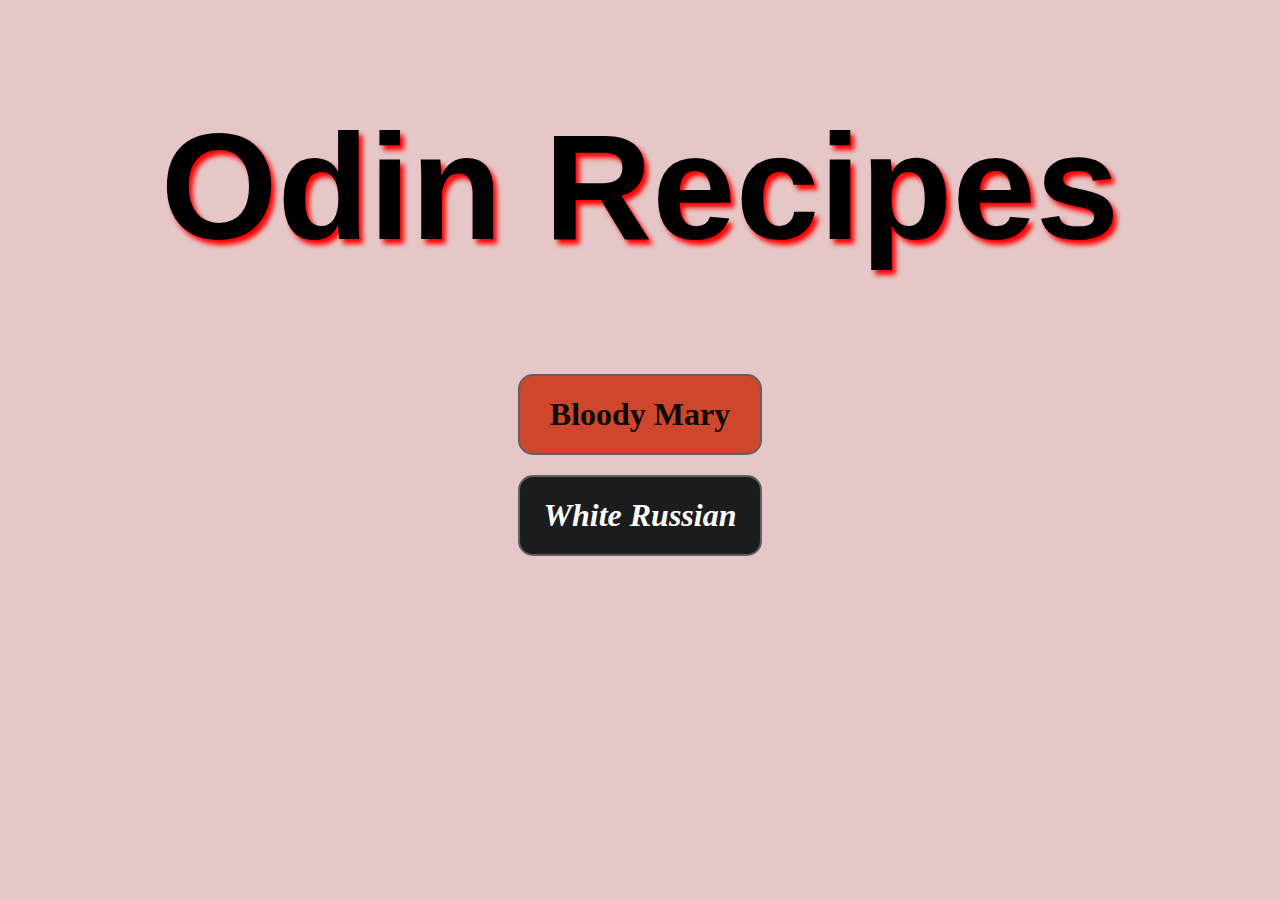
<file: index.html>
<!DOCTYPE html>
<html lang="en">

<head>
    <meta charset="UTF-8">
    <meta name="viewport" content="width=device-width, initial-scale=1.0">
    <title>Odin Recipes</title>
    <link rel="stylesheet" href="./index.css">
</head>

<body>
    <h1>Odin Recipes</h1>
    <a class="button" href="./recipes/bloody-mary.html">Bloody Mary</a>
    <a class="button call-to-action" href="./recipes/white-russian.html">White Russian</a>


</body>

</html>
</file>
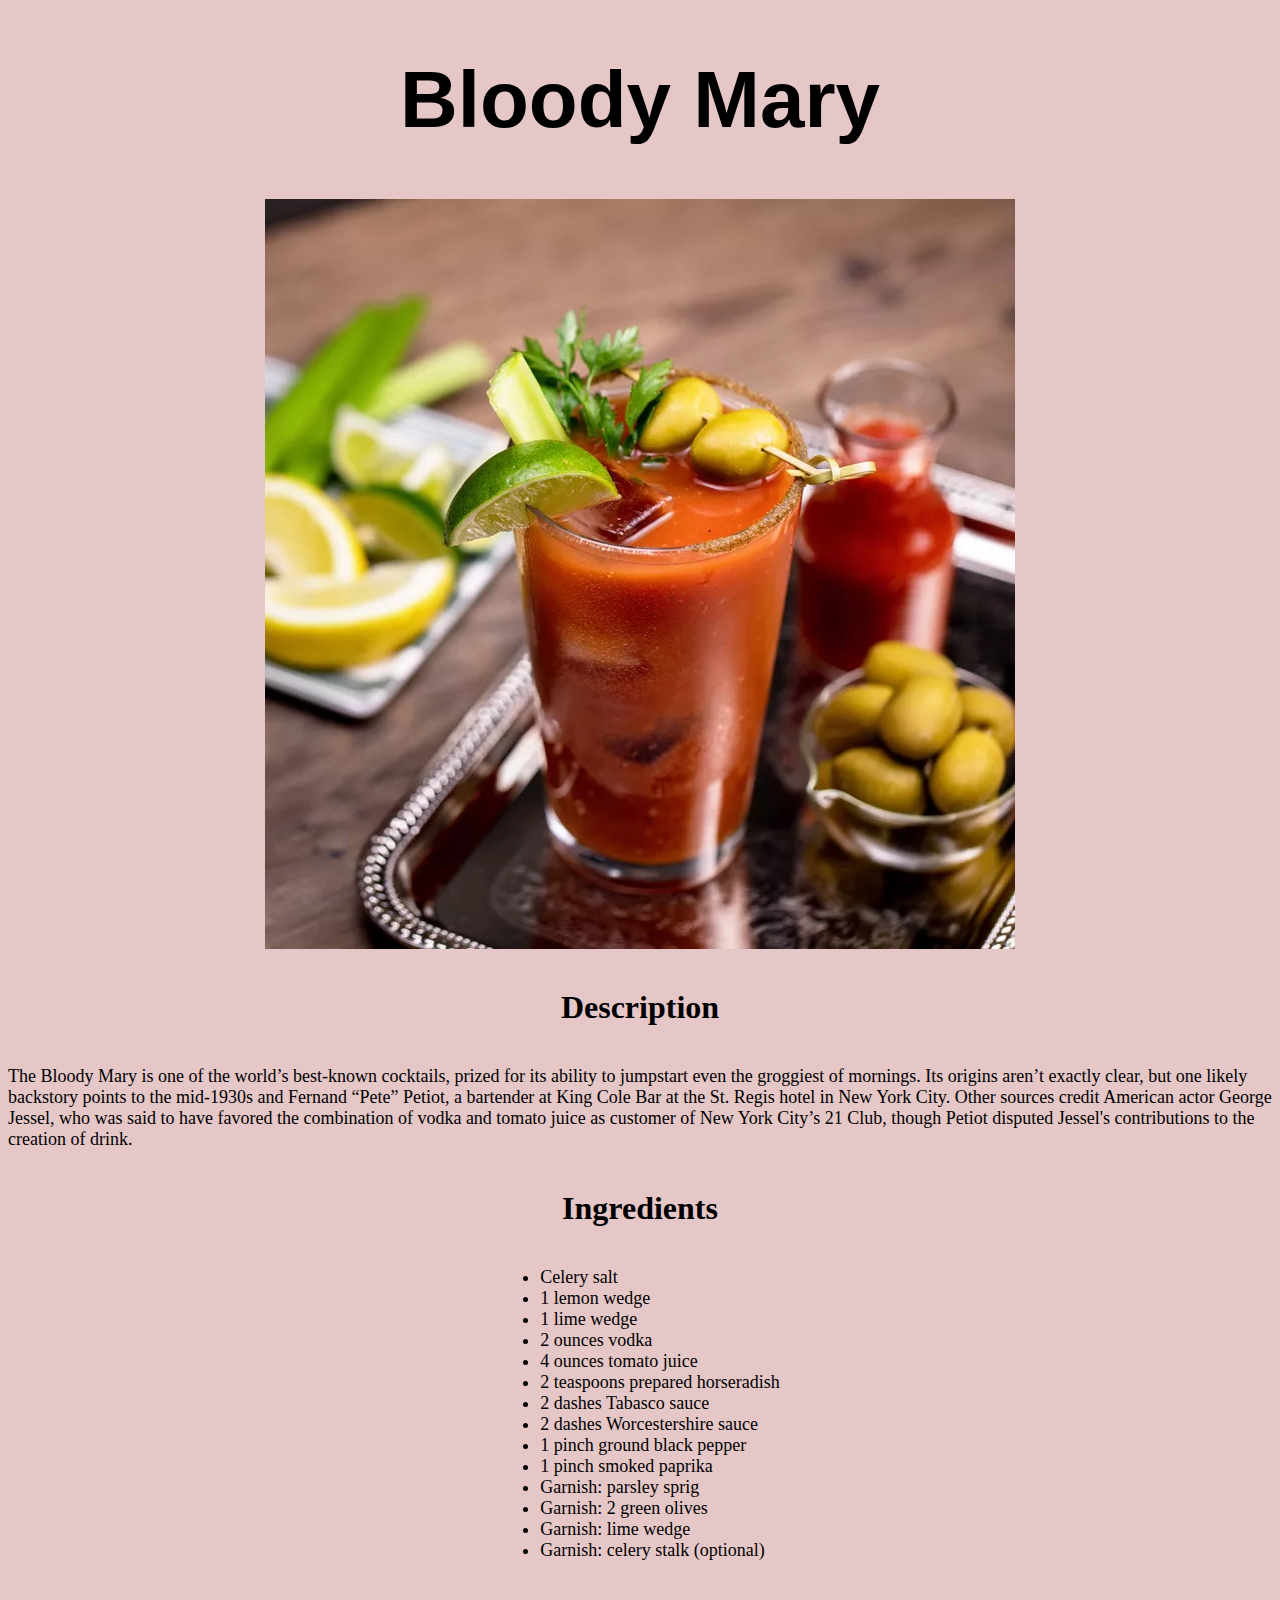
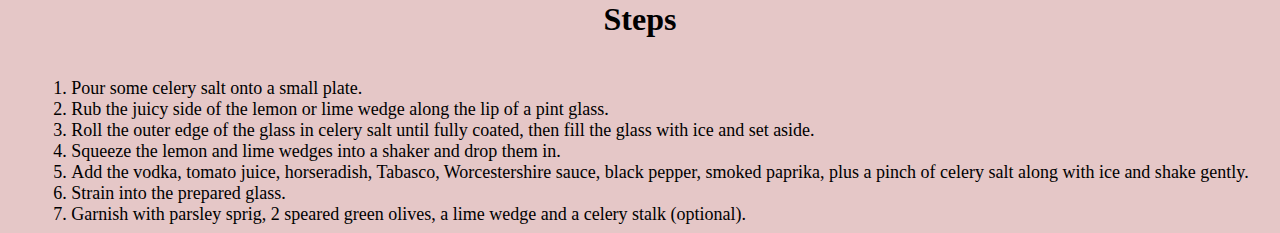
<file: recipes/bloody-mary.html>
<!DOCTYPE html>
<html lang="en">

<head>
    <meta charset="UTF-8">
    <meta name="viewport" content="width=device-width, initial-scale=1.0">
    <title>Bloody Mary</title>
    <link rel="stylesheet" href="./bloody-mary.css">
</head>

<body>
    <h1 class="recipeTitle">Bloody Mary</h1>
    <img src="./images/bloody_mary.jpg" alt="A photo of the Bloody Mary cocktail">
    <h1 class="description">Description</h1>
    <p>The Bloody Mary is one of the world’s best-known cocktails, prized for its ability to jumpstart even the
        groggiest of mornings. Its origins aren’t exactly clear, but one likely backstory points to the mid-1930s and
        Fernand “Pete” Petiot, a bartender at King Cole Bar at the St. Regis hotel in New York City. Other sources
        credit American actor George Jessel, who was said to have favored the combination of vodka and tomato juice as
        customer of New York City’s 21 Club, though Petiot disputed Jessel's contributions to the creation of drink.</p>
    <h1 class="Ingredients">Ingredients</h1>
    <ul class="Ingredientlist">
        <li>Celery salt</li>
        <li>1 lemon wedge</li>
        <li>1 lime wedge</li>
        <li>2 ounces vodka</li>
        <li>4 ounces tomato juice</li>
        <li>2 teaspoons prepared horseradish</li>
        <li>2 dashes Tabasco sauce</li>
        <li>2 dashes Worcestershire sauce</li>
        <li>1 pinch ground black pepper</li>
        <li>1 pinch smoked paprika</li>
        <li>Garnish: parsley sprig</li>
        <li>Garnish: 2 green olives</li>
        <li>Garnish: lime wedge</li>
        <li>Garnish: celery stalk (optional)</li>
    </ul>
    <h1 class="Steps">Steps</h1>
    <ol class="Stepslist">
        <li>Pour some celery salt onto a small plate.</li>
        <li>Rub the juicy side of the lemon or lime wedge along the lip of a pint glass.</li>
        <li>Roll the outer edge of the glass in celery salt until fully coated, then fill the glass with ice and set
            aside.</li>
        <li>Squeeze the lemon and lime wedges into a shaker and drop them in.</li>
        <li>Add the vodka, tomato juice, horseradish, Tabasco, Worcestershire sauce, black pepper, smoked paprika,
            plus
            a pinch of celery salt along with ice and shake gently.</li>
        <li>Strain into the prepared glass.</li>
        <li>Garnish with parsley sprig, 2 speared green olives, a lime wedge and a celery stalk (optional).</li>
    </ol>

</body>

</html>
</file>
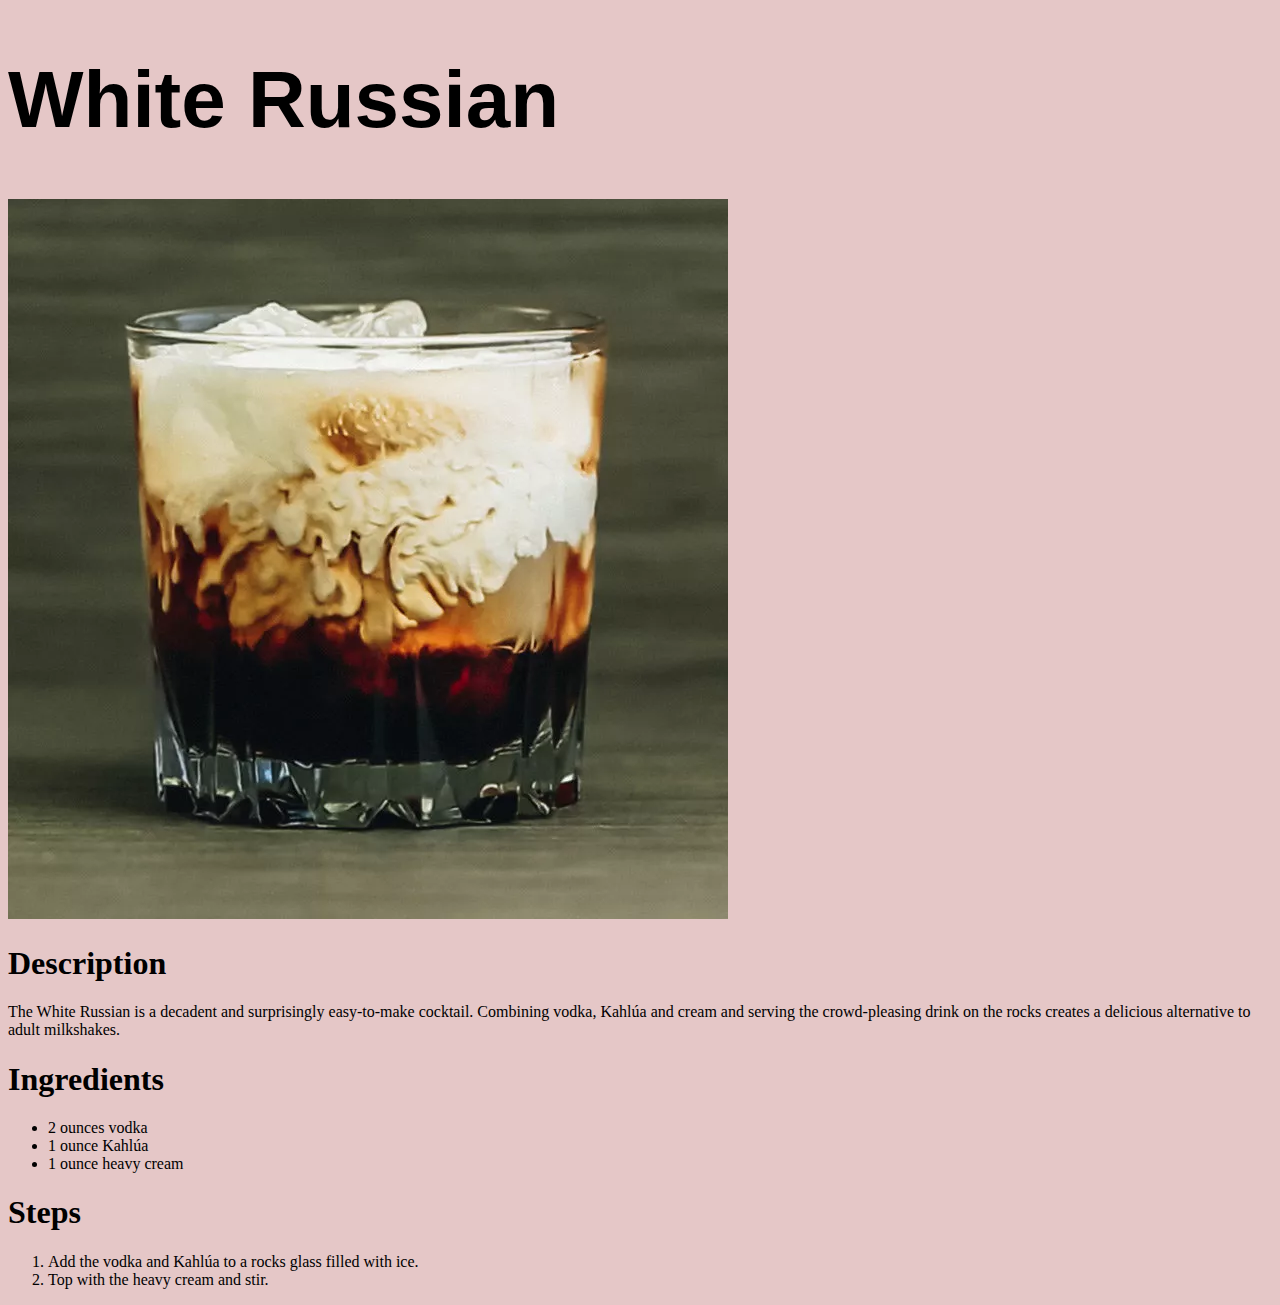
<file: recipes/white-russian.html>
<!DOCTYPE html>
<html lang="en">

<head>
    <meta charset="UTF-8">
    <meta name="viewport" content="width=device-width, initial-scale=1.0">
    <title>White Russian</title>
    <link rel="stylesheet" href="./white-russian.css">
</head>

<body>
    <h1 class="recipeTitle">White Russian</h1>
    <img src="./images/white_russian.jpg" alt="A photo of the Bloody Mary cocktail">
    <h1>Description</h1>
    <p>
        The White Russian is a decadent and surprisingly easy-to-make cocktail. Combining vodka, Kahlúa and cream and
        serving the crowd-pleasing drink on the rocks creates a delicious alternative to adult milkshakes.
    </p>
    <h1>Ingredients</h1>
    <ul>
        <li>2 ounces vodka</li>
        <li>1 ounce Kahlúa</li>
        <li>1 ounce heavy cream</li>
    </ul>
    <h1>Steps</h1>
    <ol>
        <li>Add the vodka and Kahlúa to a rocks glass filled with ice.</li>
        <li>Top with the heavy cream and stir.</li>
    </ol>

</body>

</html>
</file>
<file: index.css>
body {
    background-color: rgb(229, 199, 199);
}

h1 {
    font-size: 150px;
    font-weight: bold;
    text-align: center;
    font-family: Verdana, Geneva, Tahoma, sans-serif;
    text-shadow: 4px 5px 5px red;
}


.button:link,
.button:visited {
    display: block;
    text-decoration: none;

    color: #0f0b0b;
    background-color: #ce462b;
    font-weight: bold;
    font-size: xx-large;
    padding: 20px;
    text-align: center;
    border: 2px solid #5D6063;
    border-radius: 15px;

    width: 200px;
    margin: 20px auto;
}

.button:hover,
.button:visited:hover {
    color: #FFF;
    background-color: #985143;
}

.button:active,
.button:visited:active {
    color: #FFF;
    background-color: #872b19;
}

.call-to-action:link,
.call-to-action:visited {
    color: white;
    font-style: italic;
    background-color: #1c1c1c;
}


.call-to-action:hover,
.call-to-action:visited:hover {
    background-color: #303030;
}

.call-to-action:active,
.call-to-action:visited:active {
    background-color: #000000;
}

p:last-of-type {
    margin-bottom: 200px;
}
</file>
<file: recipes/bloody-mary.css>
/* * {
    margin: 0;
    padding: 0;
    box-sizing: border-box;
} */

body {
    background-color: rgb(229, 199, 199);
}

p {
    font-size: large;
}

.recipeTitle {
    text-align: center;
    font-size: 80px;
    font-family: 'Gill Sans', 'Gill Sans MT', Calibri, 'Trebuchet MS', sans-serif;
}

img {
    display: block;
    margin: 0 auto;
}

.description {
    text-align: center;
    margin: 40px 0;
}

.Ingredients {
    text-align: center;
    margin: 40px 0;
}

.Steps {
    text-align: center;
    margin: 40px 0;
}

.Ingredientlist {
    font-size: large;
    display: table;
    margin: 0 auto;
    /* text-align: center;  */
    /* display: block; */
    /* background-color: yellow; */
}

.Stepslist {
    font-size: large;
    display: table;
    margin: 0 auto;
    /* text-align: center;  */
    /* display: block; */
    /* background-color: white; */
}
</file>
<file: recipes/white-russian.css>
body {
    background-color: rgb(229, 199, 199);
}

.recipeTitle {
    font-size: 80px;
    font-family: 'Gill Sans', 'Gill Sans MT', Calibri, 'Trebuchet MS', sans-serif;
}
</file>
